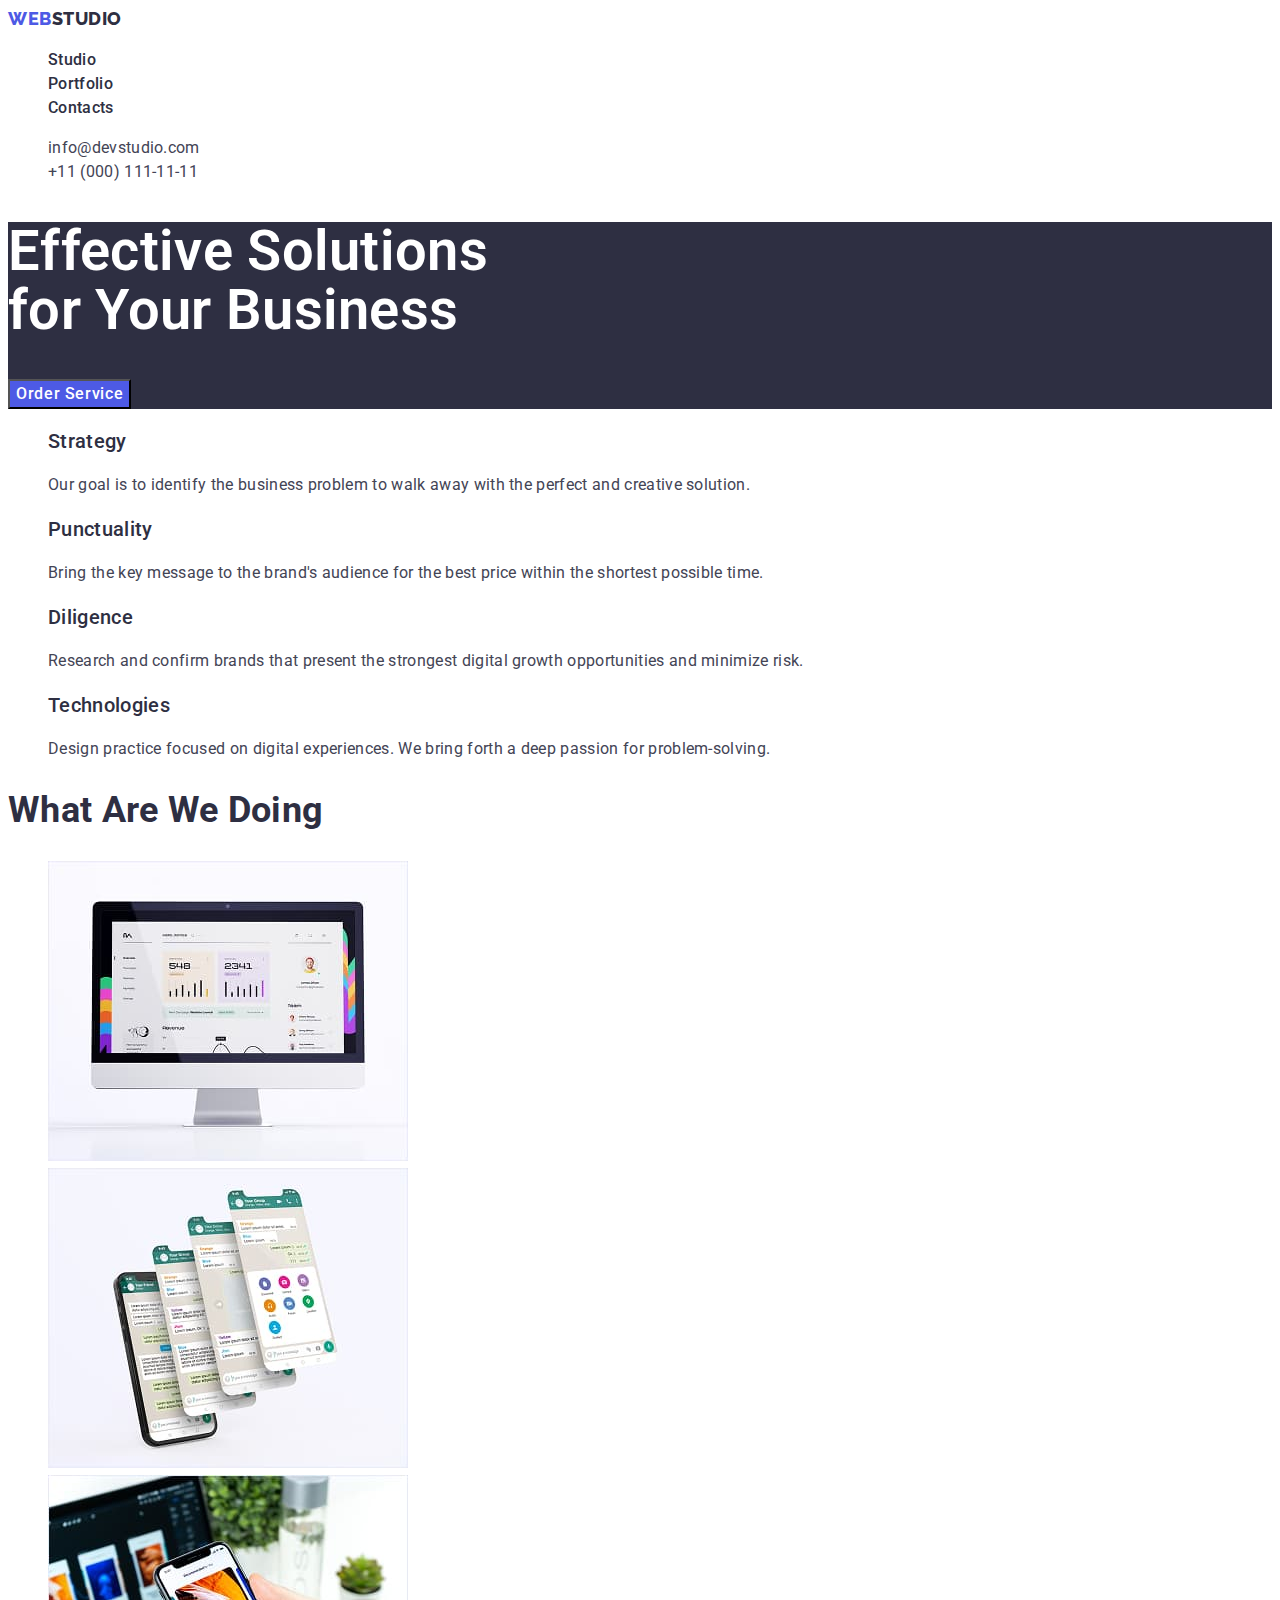
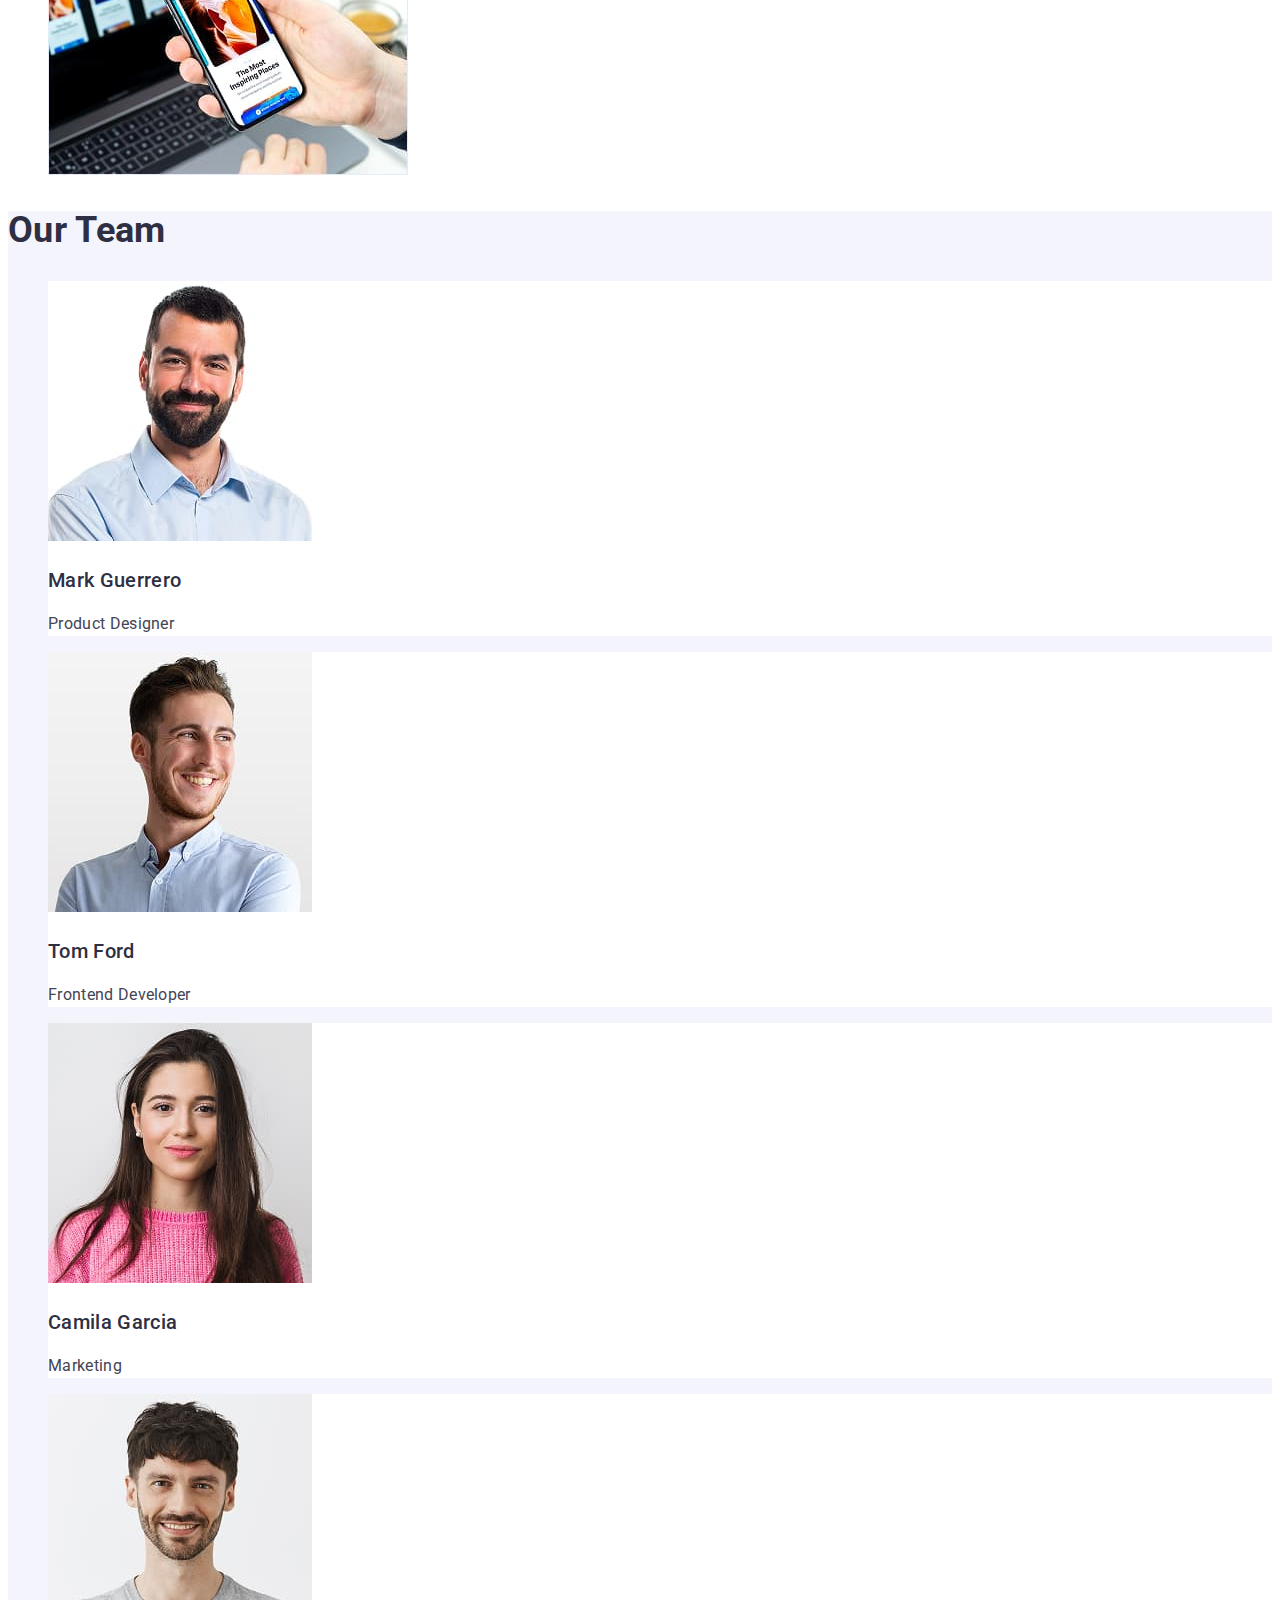
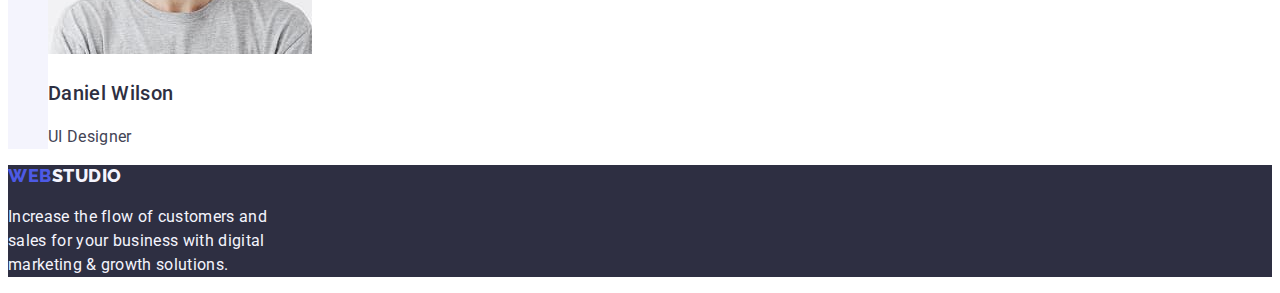
<file: index.html>
<!DOCTYPE html>
<html lang="en">
  <head>
    <meta charset="UTF-8" />
    <meta name="viewport" content="width=device-width, initial-scale=1.0" />
    <title>WebStudio-project</title>
    <link rel="preconnect" href="https://fonts.googleapis.com" />
    <link rel="preconnect" href="https://fonts.gstatic.com" crossorigin />
    <link
      href="https://fonts.googleapis.com/css2?family=Raleway:wght@800&family=Roboto:wght@400,500,600,700,800;&display=swap"
      rel="stylesheet"
    />
    <link rel="stylesheet" href="./styles.css" />
  </head>

  <body>
    <!-- ---------------------------- HEADER ---------------------------- -->
    <header class="header">
      <nav class="navigation">
        <a class="logo-link link" href="./index.html"
          ><span class="logo-link-primary">Web</span>Studio</a
        >
        <ul class="navigation-list list">
          <li class="navigation-item">
            <a class="navigation-link link" href="./index.html">Studio</a>
          </li>
          <li class="navigation-item">
            <a class="navigation-link link" href="./portfolio.html">Portfolio</a>
          </li>
          <li class="navigation-item"><a class="navigation-link link" href="">Contacts</a></li>
        </ul>
      </nav>
      <ul class="adress-list list">
        <li class="adress-item">
          <a class="adress-link link" href="mailto:info@devstudio.com">info@devstudio.com</a>
        </li>
        <li class="adress-item">
          <a class="adress-link link" href="tel:+11(000)111-11-11">+11 (000) 111-11-11</a>
        </li>
      </ul>
    </header>
    <!-- ---------------------------- ---------------------------- ---------------------------- -->
    <main>
      <!-- ---------------------------- HERO ---------------------------- -->
      <section class="hero-section">
        <h1 class="hero-title">
          Effective Solutions <br />
          for Your Business
        </h1>
        <button class="hero-button button" type="button">Order Service</button>
      </section>
      <!-- ---------------------------- ---------------------------- ---------------------------- -->

      <!-- ---------------------------- ADVANTAGE ---------------------------- -->
      <section class="advsantage-section">
        <h2 class="visually-hidden title">Advantage</h2>
        <ul class="advantage-list list">
          <li class="advantage-item">
            <h3 class="advantage-subtitle subtitle">Strategy</h3>
            <p class="advantage-text">
              Our goal is to identify the business problem to walk away with the perfect and
              creative solution.
            </p>
          </li>
          <li class="advantage-item">
            <h3 class="advantage-subtitle subtitle">Punctuality</h3>
            <p class="advantage-text">
              Bring the key message to the brand's audience for the best price within the shortest
              possible time.
            </p>
          </li>
          <li class="advantage-item">
            <h3 class="advantage-subtitle subtitle">Diligence</h3>
            <p class="advantage-text">
              Research and confirm brands that present the strongest digital growth opportunities
              and minimize risk.
            </p>
          </li>
          <li class="advantage-item">
            <h3 class="advantage-subtitle subtitle">Technologies</h3>
            <p class="advantage-text">
              Design practice focused on digital experiences. We bring forth a deep passion for
              problem-solving.
            </p>
          </li>
        </ul>
      </section>
      <!-- ---------------------------- ---------------------------- ---------------------------- -->

      <!-- ---------------------------- GALLERY ---------------------------- -->
      <section class="gallery-section">
        <h2 class="gallery-title title">What are we doing</h2>
        <ul class="gallery-list list">
          <li class="gallery-item">
            <img
              class="gallery-img"
              src="./images/doing/doing-img-1.jpg"
              alt="monitor"
              width="360"
              height="300"
            />
          </li>
          <li class="gallery-item">
            <img
              class="gallery-img"
              src="./images/doing/doing-img-2.jpg"
              alt="telephone"
              width="360"
              height="300"
            />
          </li>
          <li class="gallery-item">
            <img
              class="gallery-img"
              src="./images/doing/doing-img-3.jpg"
              alt="laptop and phone"
              width="360"
              height="300"
            />
          </li>
        </ul>
      </section>
      <!-- ---------------------------- ---------------------------- ---------------------------- -->

      <!-- ---------------------------- OUR TEAM ---------------------------- -->
      <section class="team-section">
        <h2 class="team-title title">Our Team</h2>
        <ul class="team-list list">
          <li class="team-item">
            <a class="team-link link" href="">
              <img
                class="team-img"
                src="./images/team/team-img-1.jpg"
                alt="Mark Guerrero"
                width="264"
                height="260"
              />
              <h3 class="team-subtitle subtitle">Mark Guerrero</h3>
              <p class="team-text">Product Designer</p>
            </a>
          </li>
          <li class="team-item">
            <a class="team-link link" href=""
              ><img
                class="team-img"
                src="./images/team/team-img-2.jpg"
                alt="Tom Ford"
                width="264"
                height="260"
              />
              <h3 class="team-subtitle subtitle">Tom Ford</h3>
              <p class="team-text">Frontend Developer</p>
            </a>
          </li>
          <li class="team-item">
            <a class="team-link link" href=""
              ><img
                class="team-img"
                src="./images/team/team-img-3.jpg"
                alt="Camila Garcia"
                width="264"
                height="260"
              />
              <h3 class="team-subtitle subtitle">Camila Garcia</h3>
              <p class="team-text">Marketing</p>
            </a>
          </li>
          <li class="team-item">
            <a class="team-link link" href=""
              ><img
                class="team-img"
                src="./images/team/team-img-4.jpg"
                alt="Daniel Wilson"
                width="264"
                height="260"
              />
              <h3 class="team-subtitle subtitle">Daniel Wilson</h3>
              <p class="team-text">UI Designer</p>
            </a>
          </li>
        </ul>
      </section>
      <!-- ---------------------------- ---------------------------- ---------------------------- -->
    </main>
    <!-- ---------------------------- FOOTER ---------------------------- -->
    <footer class="footer">
      <a class="logo-link link footer-logo-link" href="./index.html"
        ><span class="logo-link-primary">Web</span>Studio</a
      >
      <p class="footer-text">
        Increase the flow of customers and<br />sales for your business with digital<br />marketing
        & growth solutions.
      </p>
    </footer>
    <!-- ---------------------------- ---------------------------- ---------------------------- -->
  </body>
</html>
</file>
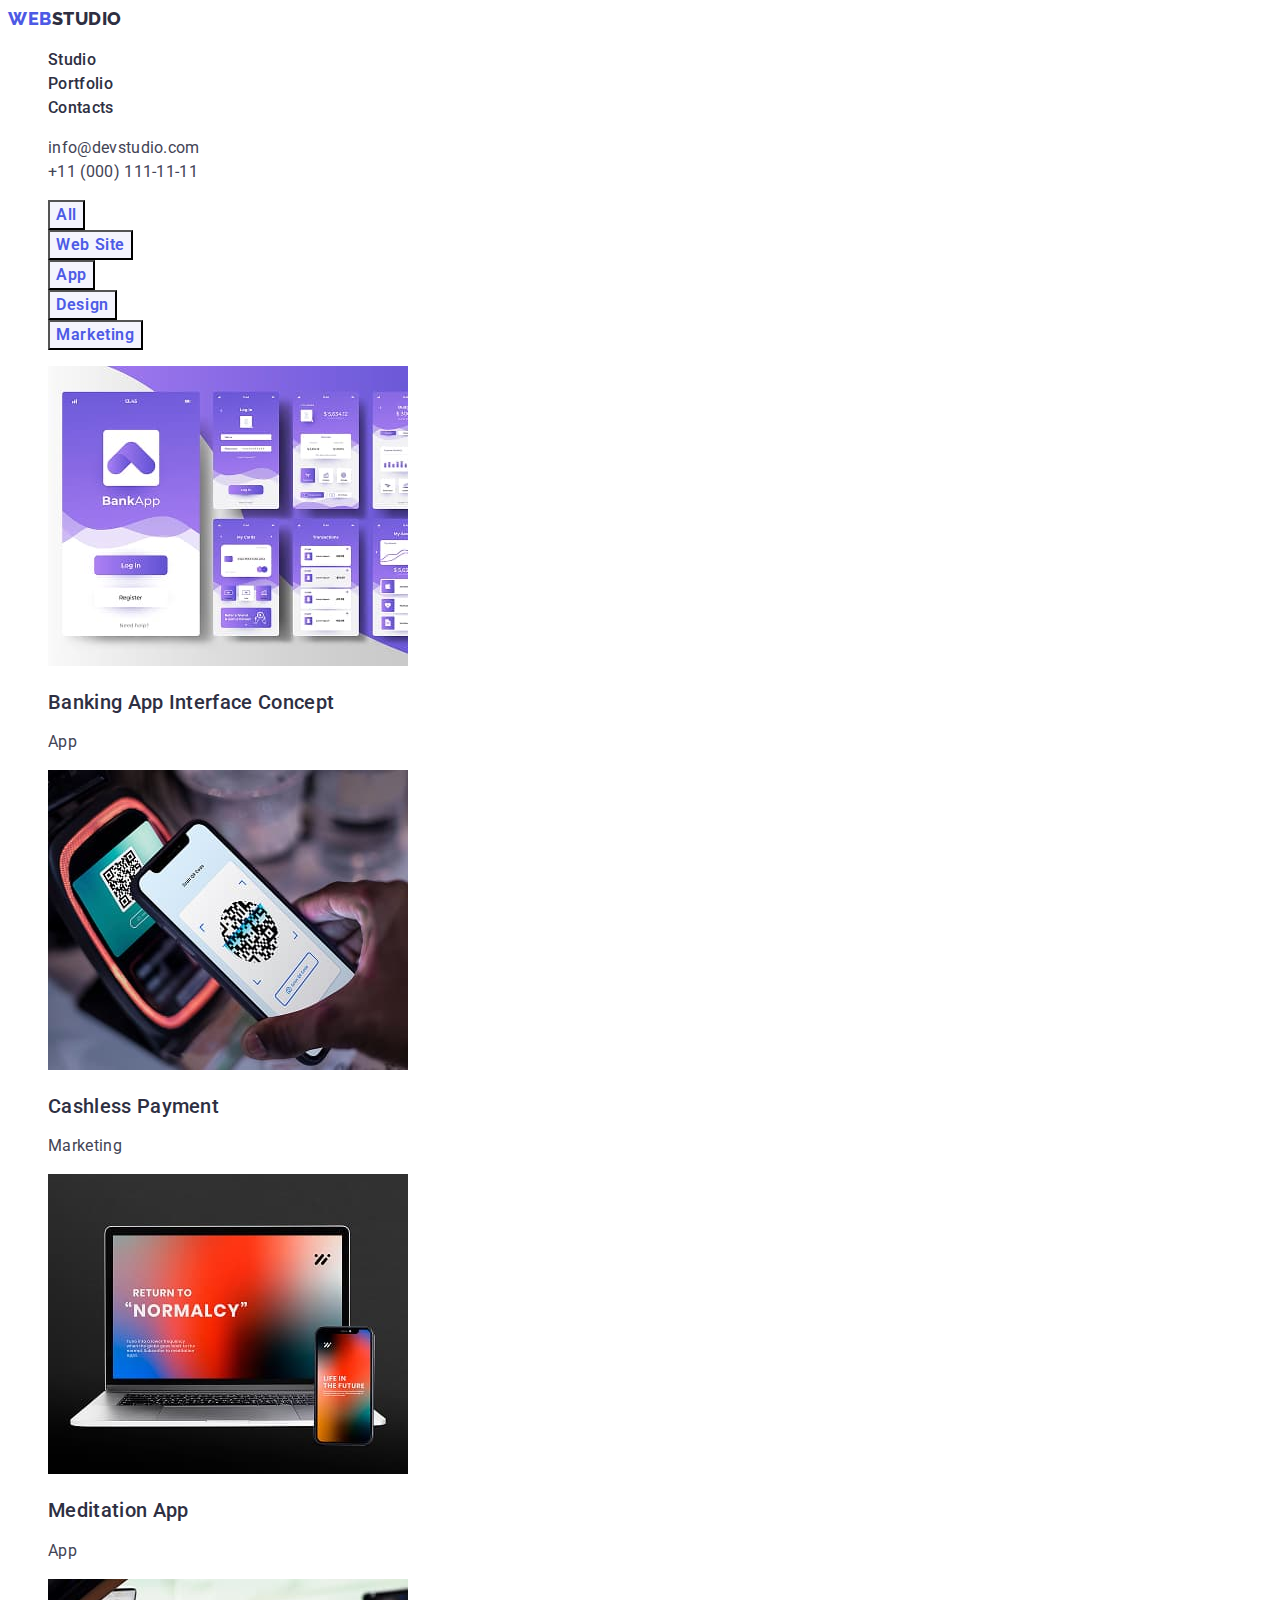
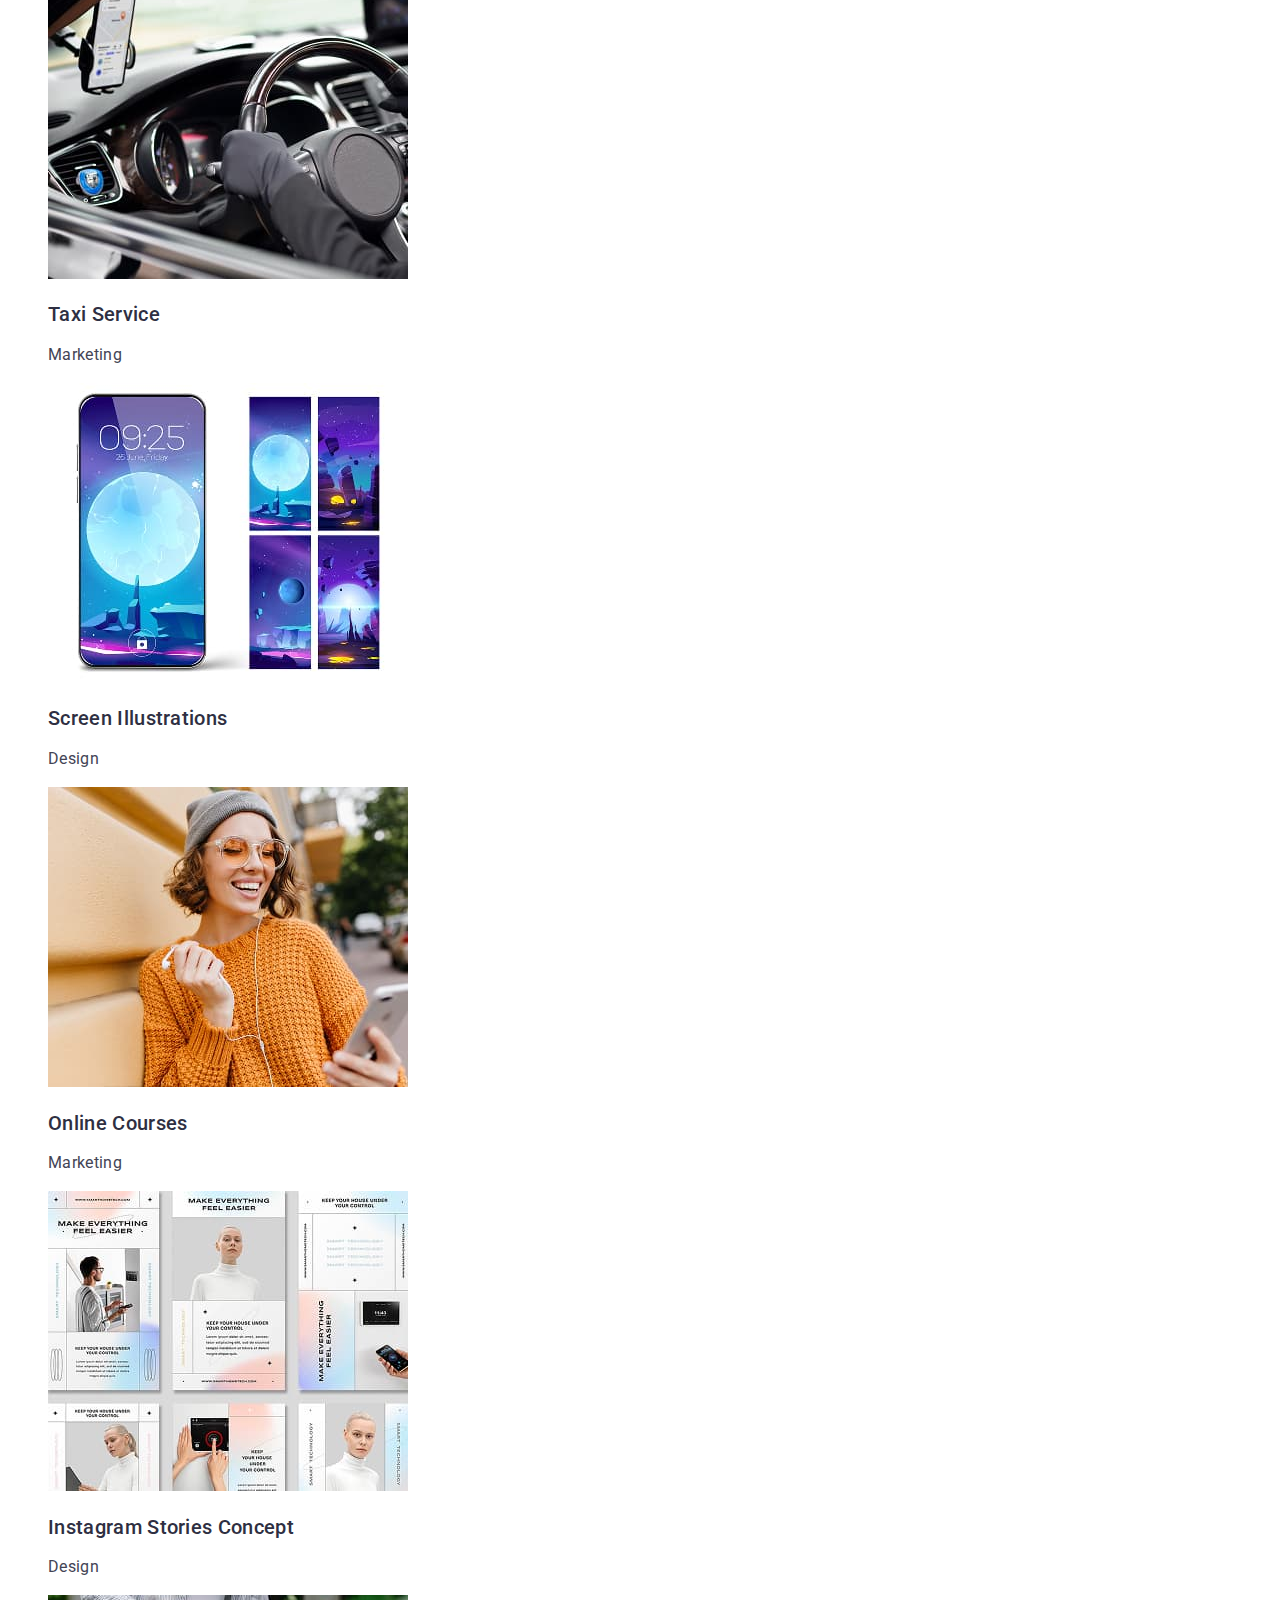
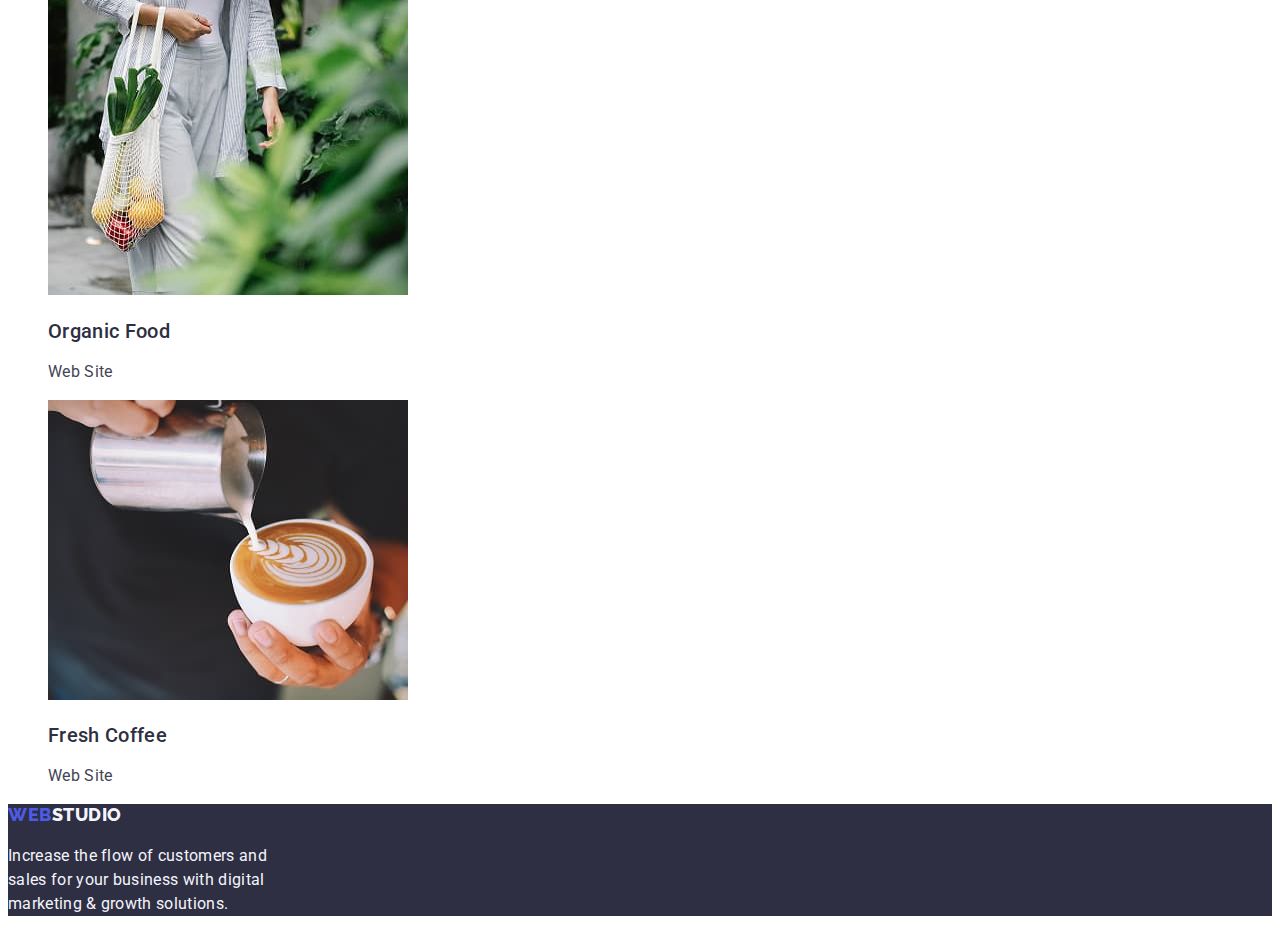
<file: portfolio.html>
<!DOCTYPE html>
<html lang="en">
  <head>
    <meta charset="UTF-8" />
    <meta name="viewport" content="width=device-width, initial-scale=1.0" />
    <title>WebStudio-project</title>
    <link rel="preconnect" href="https://fonts.googleapis.com" />
    <link rel="preconnect" href="https://fonts.gstatic.com" crossorigin />
    <link
      href="https://fonts.googleapis.com/css2?family=Raleway:wght@800&family=Roboto:wght@400,500,600,700,800;&display=swap"
      rel="stylesheet"
    />
    <link rel="stylesheet" href="./styles.css" />
  </head>
  <body>
    <!-- ---------------------------- HEADER ---------------------------- -->
    <header class="header">
      <nav class="navigation">
        <a class="logo-link link" href="./index.html"
          ><span class="logo-link-primary">Web</span>Studio</a
        >
        <ul class="navigation-list list">
          <li class="navigation-item">
            <a class="navigation-link link" href="./index.html">Studio</a>
          </li>
          <li class="navigation-item">
            <a class="navigation-link link" href="./portfolio.html">Portfolio</a>
          </li>
          <li class="navigation-item"><a class="navigation-link link" href="">Contacts</a></li>
        </ul>
      </nav>
      <ul class="adress-list list">
        <li class="adress-item">
          <a class="adress-link link" href="mailto:info@devstudio.com">info@devstudio.com</a>
        </li>
        <li class="adress-item">
          <a class="adress-link link" href="tel:+11(000)111-11-11">+11 (000) 111-11-11</a>
        </li>
      </ul>
    </header>
    <!-- ---------------------------- ---------------------------- ---------------------------- -->
    <main>
      <!-- ---------------------------- PORTFOLIO ---------------------------- -->
      <section class="portfolio-section">
        <h1 class="visually-hidden">Portfolio page</h1>
        <ul class="portfolio-btn-list list">
          <li class="portfolio-btn-item">
            <button class="portfolio-button button" type="button">All</button>
          </li>
          <li class="portfolio-btn-item">
            <button class="portfolio-button button" type="button">Web Site</button>
          </li>
          <li class="portfolio-btn-item">
            <button class="portfolio-button button" type="button">App</button>
          </li>
          <li class="portfolio-btn-item">
            <button class="portfolio-button button" type="button">Design</button>
          </li>
          <li class="portfolio-btn-item">
            <button class="portfolio-button button" type="button">Marketing</button>
          </li>
        </ul>
        <ul class="portfolio-list list">
          <li class="portfolio-item">
            <a class="portfolio-link link" href="">
              <img
                class="portfolio-img"
                src="./images/portfolio/portfolio-img-1.jpg"
                alt="bank app"
                width="360"
                height="300"
              />
              <h2 class="portfolio-subtitle subtitle">Banking App Interface Concept</h2>
              <p class="portfolio-text">App</p>
            </a>
          </li>
          <li class="portfolio-item">
            <a class="portfolio-link link" href="">
              <img
                class="portfolio-img"
                src="./images/portfolio/portfolio-img-2.jpg"
                alt="cashless pay"
                width="360"
                height="300"
              />
              <h2 class="portfolio-subtitle subtitle">Cashless Payment</h2>
              <p class="portfolio-text">Marketing</p>
            </a>
          </li>
          <li class="portfolio-item">
            <a class="portfolio-link link" href="">
              <img
                class="portfolio-img"
                src="./images/portfolio/portfolio-img-3.jpg"
                alt="meditaional app"
                width="360"
                height="300"
              />
              <h2 class="portfolio-subtitle subtitle">Meditation App</h2>
              <p class="portfolio-text">App</p>
            </a>
          </li>
          <li class="portfolio-item">
            <a class="portfolio-link link" href="">
              <img
                class="portfolio-img"
                src="./images/portfolio/portfolio-img-4.jpg"
                alt="taxi service"
                width="360"
                height="300"
              />
              <h2 class="portfolio-subtitle subtitle">Taxi Service</h2>
              <p class="portfolio-text">Marketing</p>
            </a>
          </li>
          <li class="portfolio-item">
            <a class="portfolio-link link" href="">
              <img
                class="portfolio-img"
                src="./images/portfolio/portfolio-img-5.jpg"
                alt="screen Illustrations"
                width="360"
                height="300"
              />
              <h2 class="portfolio-subtitle subtitle">Screen Illustrations</h2>
              <p class="portfolio-text">Design</p>
            </a>
          </li>
          <li class="portfolio-item">
            <a class="portfolio-link link" href="">
              <img
                class="portfolio-img"
                src="./images/portfolio/portfolio-img-6.jpg"
                alt="online courses"
                width="360"
                height="300"
              />
              <h2 class="portfolio-subtitle subtitle">Online Courses</h2>
              <p class="portfolio-text">Marketing</p>
            </a>
          </li>
          <li class="portfolio-item">
            <a class="portfolio-link link" href="">
              <img
                class="portfolio-img"
                src="./images/portfolio/portfolio-img-7.jpg"
                alt="instagram stories"
                width="360"
                height="300"
              />
              <h2 class="portfolio-subtitle subtitle">Instagram Stories Concept</h2>
              <p class="portfolio-text">Design</p>
            </a>
          </li>
          <li class="portfolio-item">
            <a class="portfolio-link link" href="">
              <img
                class="portfolio-img"
                src="./images/portfolio/portfolio-img-8.jpg"
                alt="organic food"
                width="360"
                height="300"
              />
              <h2 class="portfolio-subtitle subtitle">Organic Food</h2>
              <p class="portfolio-text">Web Site</p>
            </a>
          </li>
          <li class="portfolio-item">
            <a class="portfolio-link link" href="">
              <img
                class="portfolio-img"
                src="./images/portfolio/portfolio-img-9.jpg"
                alt="fresh coffe"
                width="360"
                height="300"
              />
              <h2 class="portfolio-subtitle subtitle">Fresh Coffee</h2>
              <p class="portfolio-text">Web Site</p>
            </a>
          </li>
        </ul>
      </section>
    </main>
    <!-- ---------------------------- FOOTER ---------------------------- -->
    <footer class="footer">
      <a class="logo-link link footer-logo-link" href="./index.html"
        ><span class="logo-link-primary">Web</span>Studio</a
      >
      <p class="footer-text">
        Increase the flow of customers and<br />sales for your business with digital<br />marketing
        & growth solutions.
      </p>
    </footer>
    <!-- ---------------------------- ---------------------------- ---------------------------- -->
  </body>
</html>
</file>
<file: styles.css>
:root {
  --primary-font: Roboto, sans-serif;
  --secondary-font: Raleway, sans-serif;
  --white-color: #ffffff;
  --dark-color: #2e2f42;
  --light-color: #f4f4fd;
  --primary-brand: #4d5ae5;
  --pressed-state: #404bbf;
  --text: #434455;
}

body {
  font-family: var(--primary-font);
  font-size: 16px;
  font-weight: 400;
  letter-spacing: 0.02em;
  line-height: 1.5;

  background-color: var(--white-color);
  color: var(--dark-color);
}

.list {
  list-style: none;
}
.link {
  text-decoration: none;
  cursor: pointer;
}

.visually-hidden {
  position: absolute;
  top: -150%;
  z-index: -100;
  width: 0;
  height: 0;
  opacity: 0;
  visibility: hidden;
  user-select: none;
  pointer-events: none;
  cursor: none;
  margin: 0;
  padding: 0;
  overflow: hidden;
  border: none;
  outline: none;
  white-space: nowrap;
}

/* ===== ============ COMPONENTS ============ ===== */

.logo-link {
  font-family: var(--secondary-font);
  font-size: 18px;
  font-weight: 800;
  letter-spacing: 0.03em;
  line-height: 1.17;
  text-transform: uppercase;

  color: var(--dark-color);
}
.logo-link-primary {
  color: var(--primary-brand);
}

.button {
  font-family: inherit;
  font-size: 16px;
  font-weight: 500;
  letter-spacing: 0.04em;
  line-height: 1.5;

  cursor: pointer;
}

.title {
  font-size: 36px;
  font-weight: 700;
  line-height: 1.11;
  text-transform: capitalize;

  /* color: var(--dark-color); */
}

.subtitle {
  font-size: 20px;
  font-weight: 500;
  line-height: 1.2;

  color: var(--dark-color);
}
/* ===== ============ HEADER ============ ===== */
.header {
}
.navigation {
}

.navigation-list {
}
.navigation-item {
}
.navigation-link {
  font-weight: 500;

  color: var(--dark-color);
}
.navigation-link:focus,
.navigation-link:hover {
  color: var(--pressed-state);
}

.adress-list {
}
.adress-item {
}
.adress-link {
  font-style: normal;

  color: var(--text);
}
.adress-item:focus,
.adress-link:hover {
  color: var(--pressed-state);
}
/* ===== ============ /HEADER ============ ===== */
/* ===== ============ HERO ============ ===== */
.hero-section {
  background-color: var(--dark-color);
}
.hero-title {
  font-size: 56px;
  font-weight: 600;
  line-height: 1.07;

  color: var(--white-color);
}
.hero-button {
  background-color: var(--primary-brand);
  color: var(--white-color);
}
.hero-button:focus,
.hero-button:hover {
  background-color: var(--pressed-state);
}
/* ===== ============ /HERO ============ ===== */
/* ===== ============ ADVANTAGE ============ ===== */
.advantage-section {
}
.advantage-title {
}
.advantage-list {
}
.advantage-item {
}
.advantage-subtitle {
}
.advantage-text {
  color: var(--text);
}
/* ===== ============ /ADVANTAGE ============ ===== */
/* ===== ============ GALLERY ============ ===== */
.gallery-section {
}
.gallery-title {
}
.gallery-list {
}
.gallery-item {
}
.gallery-img {
}
/* ===== ============ /GALLERY ============ ===== */
/* ===== ============ TEAM ============ ===== */
.team-section {
  background-color: var(--light-color);
}
.team-title {
}
.team-list {
}
.team-item {
  background-color: var(--white-color);
}
.team-link {
}
.team-img {
}
.team-subtitle {
}
.team-text {
  color: var(--text);
}
/* ===== ============ /TEAM ============ ===== */
/* ===== ============ FOOTER ============ ===== */
.footer {
  background-color: var(--dark-color);
}
.footer-logo-link {
  color: var(--light-color);
}
.footer-text {
  color: var(--light-color);
}
/* ===== ============ /FOOTER ============ ===== */
/* ===== ============ PORTFOLIO ============ ===== */
.portfolio-section {
}

.portfolio-btn-list {
}
.portfolio-btn-item {
}
.portfolio-button {
  font-weight: 600;

  background-color: var(--light-color);
  color: var(--primary-brand);
}

.portfolio-button:focus,
.portfolio-button:hover {
  background-color: var(--pressed-state);
  color: var(--white-color);
}
.portfolio-list {
}
.portfolio-item {
}
.portfolio-link {
}
.portfolio-img {
}
.portfolio-subtitle {
}
.portfolio-text {
  color: var(--text);
}
/* ===== ============ /PORTFOLIO ============ ===== */
</file>
